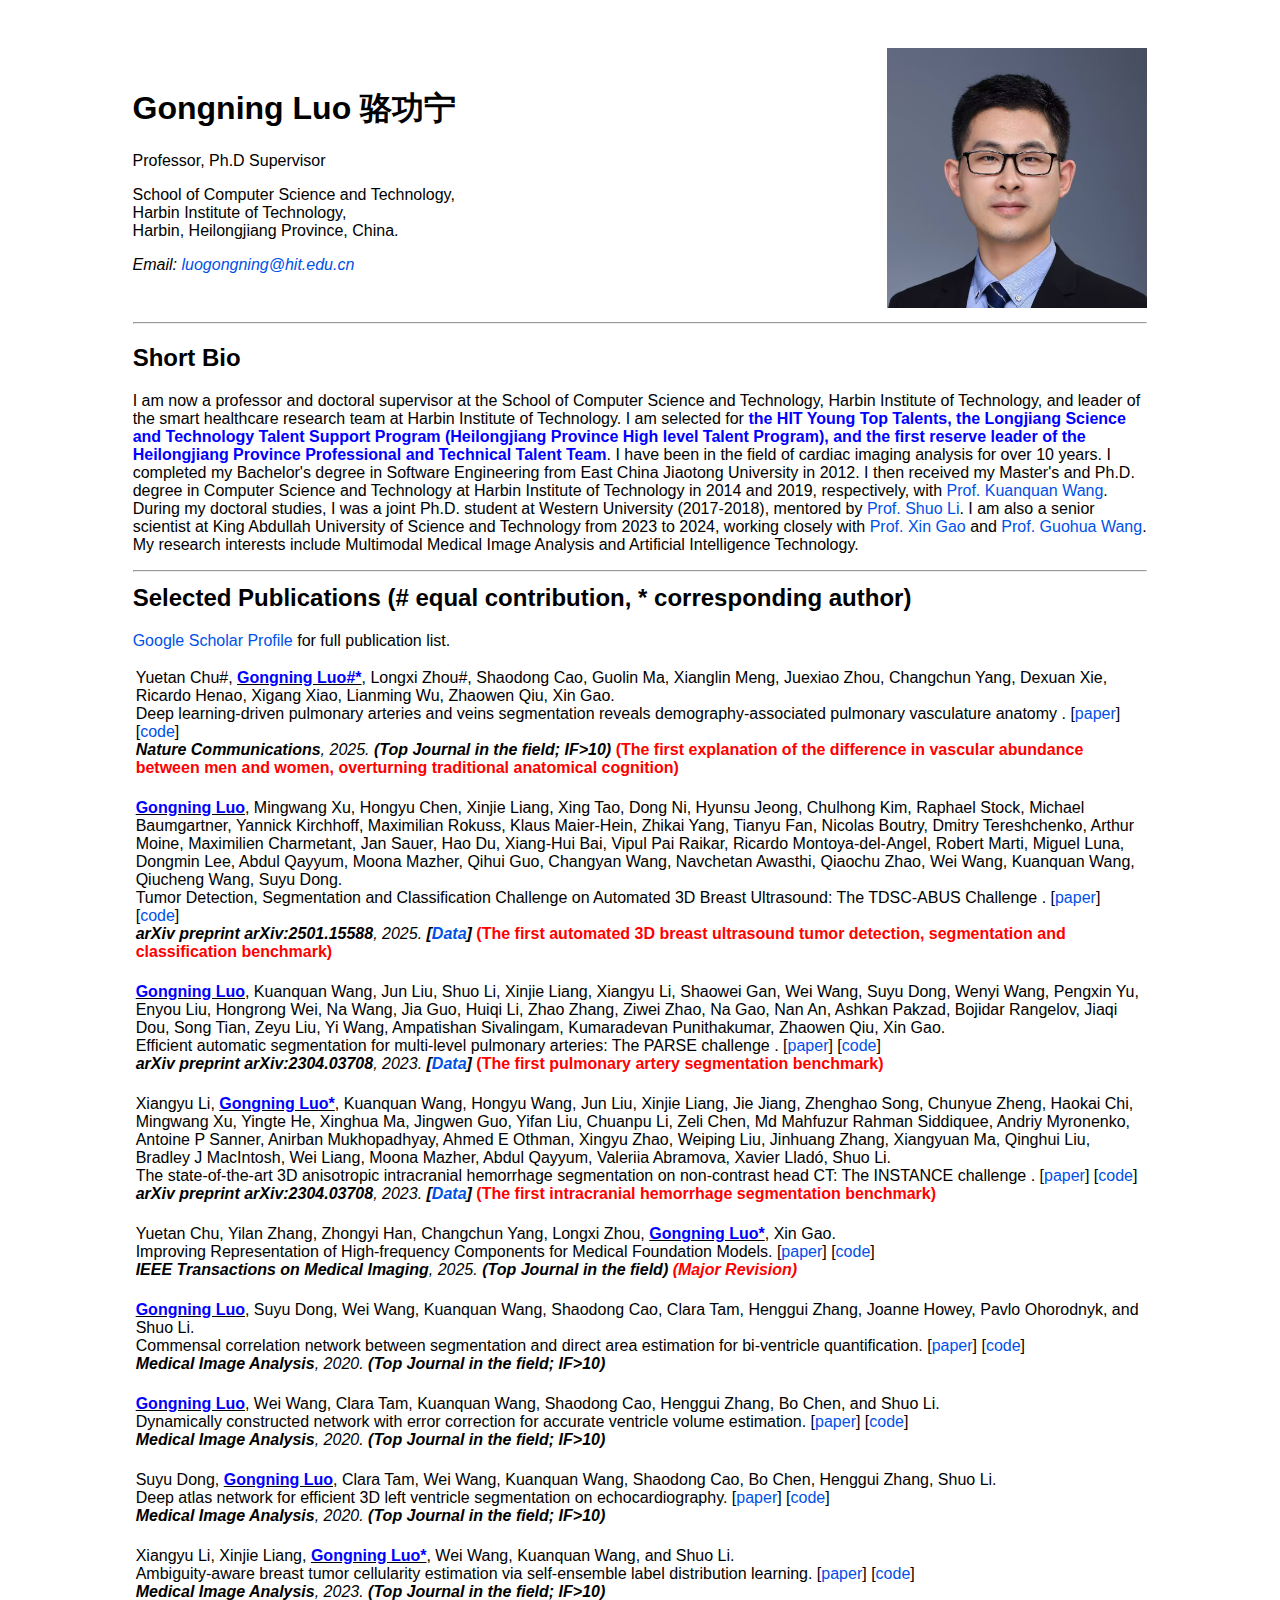
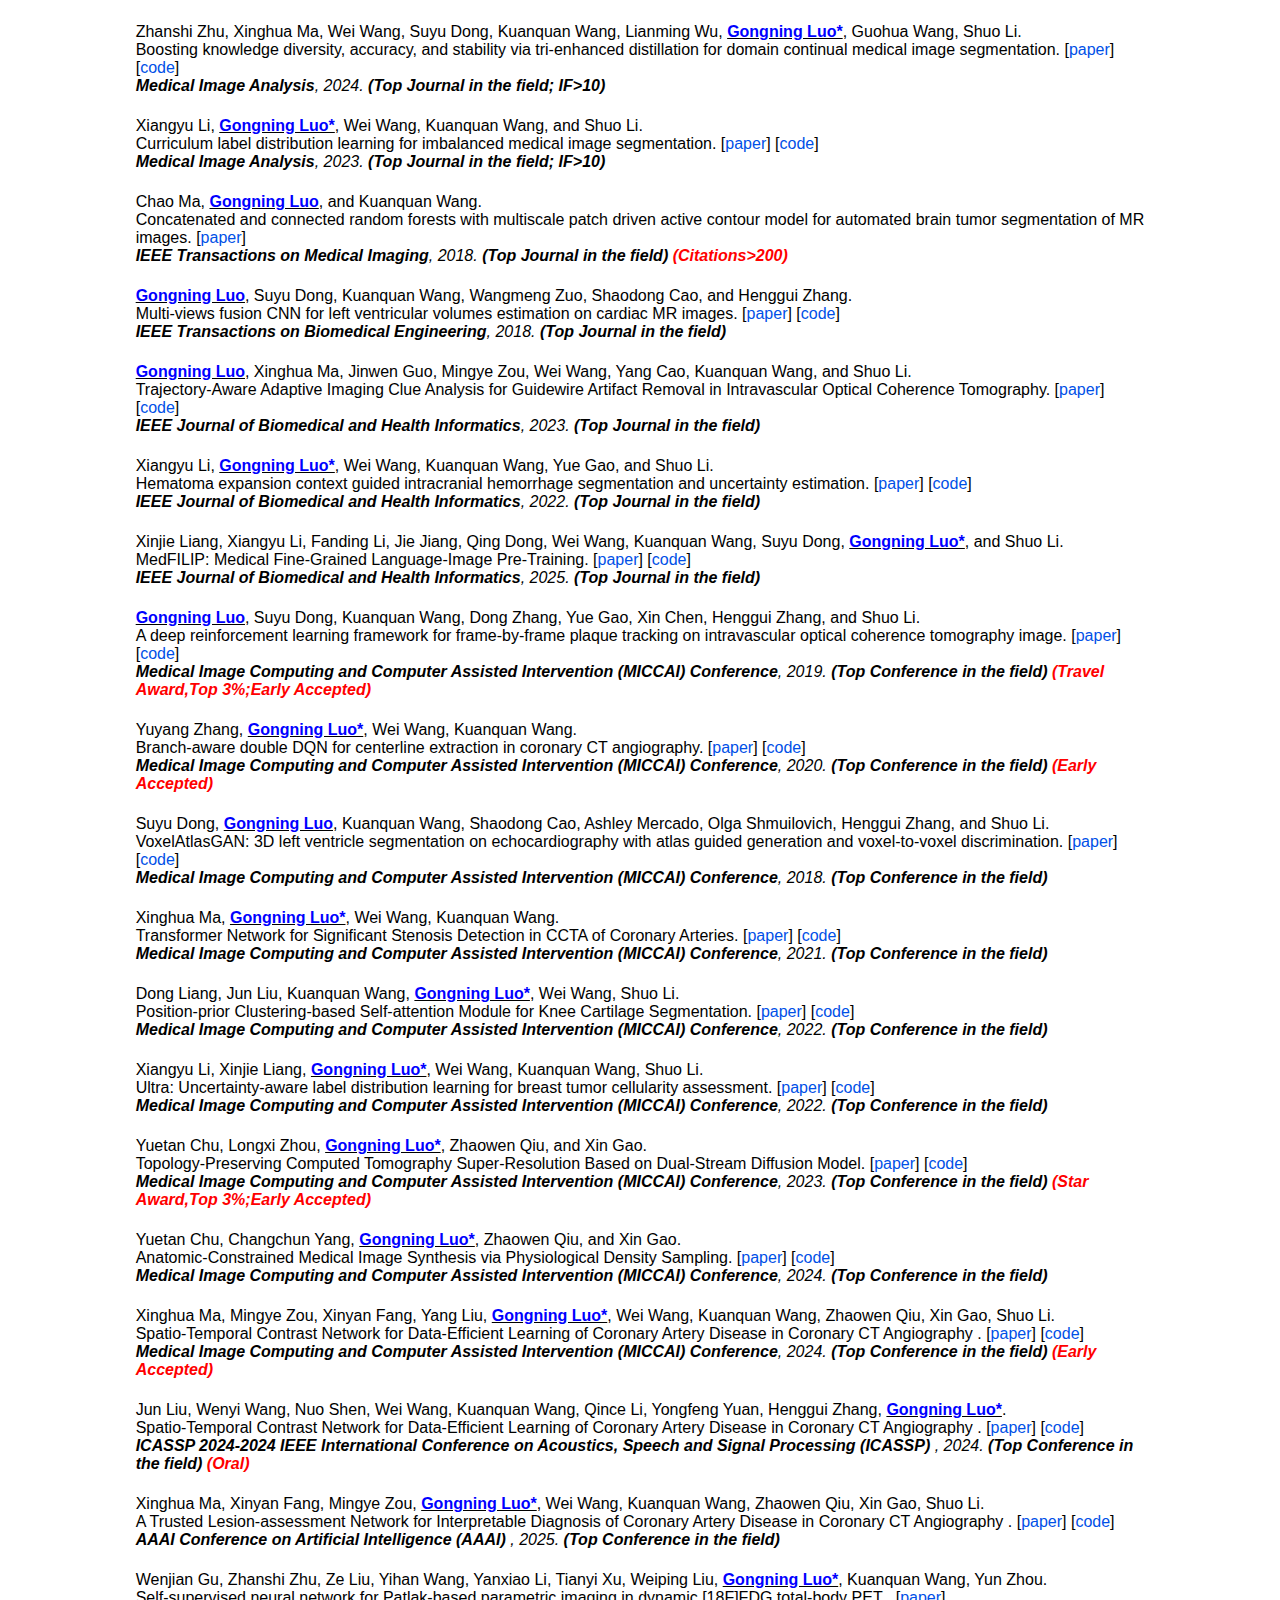
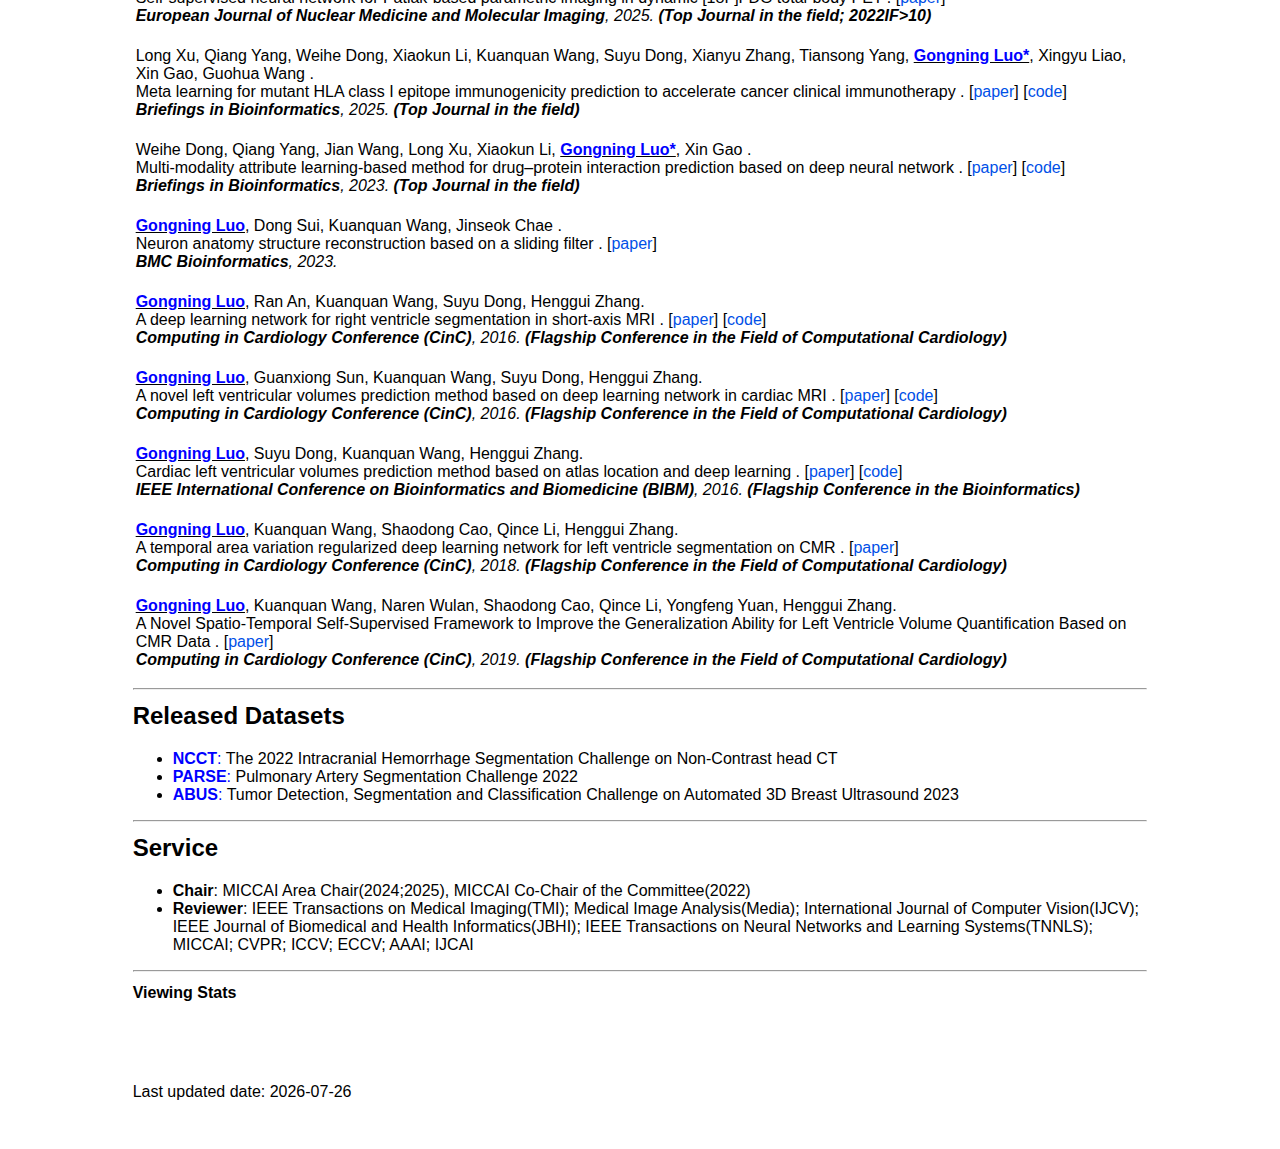
<file: index.html>
<html>
<head>
<title>Gongning Luo Homepage</title>
<link rel="stylesheet" type="text/css" href="theme.css">
<style>
</style>
</head>

</body>
<!-- 主页内容 -->

<div id="layout-content" style="margin-top:25px; margin-bottom:25px;">
<table width="100%" border="0" align="center">
    <tr>
    <td width="5%"></td>
    <td width="60%">
        <div id="header" style="float:left">
        <h1>Gongning Luo    骆功宁</h1>
        <p> Professor, Ph.D Supervisor </p>
        <p> School of Computer Science and Technology, <br>
	    Harbin Institute of Technology, <br>
	    Harbin, Heilongjiang Province, China. </p>
    <p> <em> Email: <a href="mailto:luogongning@hit.edu.cn">luogongning@hit.edu.cn</a> </em> 
	<!-- <p> <em> Wechat: <a href="">136 4744 9808</a> </em> </p> -->
</div>
<!-- 照片 -->
</td>
    <td width="30%">
        <div id="photo" style="float:right;">
        <img src="luogongning.jpg" alt="my photo" style="width:260px;height:260px;"> 
        </div>
    </td>
    <td width="5%"></td>
    </tr>
</table>
<table width = "100%" border="0" align="center">


<!-- 个人简介 -->
<tr>
    <td width="5%"></td>
    <td width="90%">
        <hr>
        <div id="bio" class="contents">
        <h2>Short Bio</h2>
         <p>I am now a professor and doctoral supervisor at the School of Computer Science and Technology, Harbin Institute of Technology, and leader of the smart healthcare research team at Harbin Institute of Technology. I am selected for <b style="color: blue;">the HIT Young Top Talents, the Longjiang Science and Technology Talent Support Program (Heilongjiang Province High level Talent Program), and the first reserve leader of the Heilongjiang Province Professional and Technical Talent Team</b>. I have been in the field of cardiac imaging analysis for over 10 years.
			I completed my Bachelor's degree in Software Engineering from East China Jiaotong University in 2012.
			I then received my Master's and Ph.D. degree in Computer Science and Technology at Harbin Institute of Technology in 2014 and 2019, respectively,
			with <a class="default-link" href="https://homepage.hit.edu.cn/wangkuanquan" target="_blank">Prof. Kuanquan Wang</a>. During my doctoral studies, 
			I was a joint Ph.D. student at Western University (2017-2018), mentored by 
		 <a class="default-link" href="https://case.edu/medicine/ccir/faculty/shuo-li" target="_blank">Prof. Shuo Li</a>. 
I am also a senior scientist at King Abdullah University of Science and Technology from 2023 to 2024, working closely with 
		 <a class="default-link" href="https://cemse.kaust.edu.sa/profiles/xin-gao" target="_blank">Prof. Xin Gao</a> and  <a class="default-link" href="https://homepage.hit.edu.cn/wangguohua?lang=zh" target="_blank">Prof. Guohua Wang</a>.
		 My research interests include Multimodal Medical Image Analysis and Artificial Intelligence Technology.
        </p>
	 <!-- Learn more about me, please check my <a href="./Rongchang_cv.pdf" target="_blank">CV</a>. -->
        <hr></div>
    </td>
    <td width="5%" align="left">
</tr>








<!-- 论文 -->
<tr>
	<td width="5%"></td>
	<td width="90%">
		<div id="pub" class="contents">
		<h2>Selected Publications (# equal contribution, * corresponding author) </h2>
		<a class="default-link" href="https://scholar.google.com/citations?user=xclGEuwAAAAJ&hl=en&oi=ao" target="_blank">Google Scholar Profile</a> for full publication list.
		<!-- 从此处开始添加论文 -->
		<!-- 格式为:-->
		<!-- <p><table width="100%" border="0" align="center">
			<p><b>论文标题</b><br>
			作者列表 (本人名字需要加 <U><b>标签</U></b>)
			[<a href="论文链接" target="blank">paper</a>]
			[<a href="代码链接" target="blank">code</a>] <br>
			<em>期刊名称, 年份. <b>(期刊分区 with Impact Factor: 影响因子)</b></em>
			</p>
			</table>
			</p> -->
			
		<p><table width="100%" border="0" align="center">					
						
				<td width="70%">
					Yuetan Chu#, <U><b style="color: blue;">Gongning Luo#*</U></b>, Longxi Zhou#, Shaodong Cao, Guolin Ma, Xianglin Meng, Juexiao Zhou, Changchun Yang, Dexuan Xie, Ricardo Henao, Xigang Xiao, Lianming Wu, Zhaowen Qiu, Xin Gao.
					<br>Deep learning-driven pulmonary arteries and veins segmentation reveals demography-associated pulmonary vasculature anatomy
.					
					[<a href="https://arxiv.org/abs/2404.07671v2" target="_blank">paper</a>]
					[<a href="https://github.com/Arturia-Pendragon-Iris/HiPaS_AV_Segmentation" target="_blank">code</a>] <br>
					<em> <b>Nature Communications</b>, 2025. <b>(Top Journal in the field; IF>10)</b></em> <b style="color: red;">(The first explanation of the difference in vascular abundance between men and women, overturning traditional anatomical cognition)</b>
				</td>
			</table>
			</p>			
	
	<p><table width="100%" border="0" align="center">					
						
				<td width="70%">
					<U><b style="color: blue;">Gongning Luo</U></b>, Mingwang Xu, Hongyu Chen, Xinjie Liang, Xing Tao, Dong Ni, Hyunsu Jeong, Chulhong Kim, Raphael Stock, Michael Baumgartner, Yannick Kirchhoff, Maximilian Rokuss, Klaus Maier-Hein, Zhikai Yang, Tianyu Fan, Nicolas Boutry, Dmitry Tereshchenko, Arthur Moine, Maximilien Charmetant, Jan Sauer, Hao Du, Xiang-Hui Bai, Vipul Pai Raikar, Ricardo Montoya-del-Angel, Robert Marti, Miguel Luna, Dongmin Lee, Abdul Qayyum, Moona Mazher, Qihui Guo, Changyan Wang, Navchetan Awasthi, Qiaochu Zhao, Wei Wang, Kuanquan Wang, Qiucheng Wang, Suyu Dong.
					<br>Tumor Detection, Segmentation and Classification Challenge on Automated 3D Breast Ultrasound: The TDSC-ABUS Challenge

.
							
					[<a href="https://arxiv.org/abs/2501.15588" target="_blank">paper</a>]
					[<a href="https://github.com/PerceptionComputingLab/TDSC-ABUS2023" target="_blank">code</a>] <br>
					<em> <b>arXiv preprint arXiv:2501.15588</b>, 2025. <b>[<a href="
https://tdsc-abus2023.grand-challenge.org/ " target="_blank">Data</a>]</b></em> <b style="color: red;">(The first automated 3D breast ultrasound tumor detection, segmentation and classification benchmark)</b>
				</td>
			</table>
			</p>
		<p><table width="100%" border="0" align="center">					
						
				<td width="70%">
					<U><b style="color: blue;">Gongning Luo</U></b>, Kuanquan Wang, Jun Liu, Shuo Li, Xinjie Liang, Xiangyu Li, Shaowei Gan, Wei Wang, Suyu Dong, Wenyi Wang, Pengxin Yu, Enyou Liu, Hongrong Wei, Na Wang, Jia Guo, Huiqi Li, Zhao Zhang, Ziwei Zhao, Na Gao, Nan An, Ashkan Pakzad, Bojidar Rangelov, Jiaqi Dou, Song Tian, Zeyu Liu, Yi Wang, Ampatishan Sivalingam, Kumaradevan Punithakumar, Zhaowen Qiu, Xin Gao.
					<br>Efficient automatic segmentation for multi-level pulmonary arteries: The PARSE challenge
.
							
					[<a href="https://arxiv.org/abs/2304.03708" target="_blank">paper</a>]
					[<a href="https://github.com/PerceptionComputingLab/PARSE2022" target="_blank">code</a>] <br>
					<em> <b>arXiv preprint arXiv:2304.03708</b>, 2023. <b>[<a href="https://parse2022.grand-challenge.org/Parse2022/" target="_blank">Data</a>]</b></em> <b style="color: red;">(The first pulmonary artery segmentation benchmark)</b>
				</td>
			</table>
			</p>
			
		<p><table width="100%" border="0" align="center">					
						
				<td width="70%">
					Xiangyu Li, <U><b style="color: blue;">Gongning Luo*</U></b>, Kuanquan Wang, Hongyu Wang, Jun Liu, Xinjie Liang, Jie Jiang, Zhenghao Song, Chunyue Zheng, Haokai Chi, Mingwang Xu, Yingte He, Xinghua Ma, Jingwen Guo, Yifan Liu, Chuanpu Li, Zeli Chen, Md Mahfuzur Rahman Siddiquee, Andriy Myronenko, Antoine P Sanner, Anirban Mukhopadhyay, Ahmed E Othman, Xingyu Zhao, Weiping Liu, Jinhuang Zhang, Xiangyuan Ma, Qinghui Liu, Bradley J MacIntosh, Wei Liang, Moona Mazher, Abdul Qayyum, Valeriia Abramova, Xavier Lladó, Shuo Li.
					<br>The state-of-the-art 3D anisotropic intracranial hemorrhage segmentation on non-contrast head CT: The INSTANCE challenge
.
							
					[<a href="https://arxiv.org/abs/2301.03281" target="_blank">paper</a>]
					[<a href="https://github.com/PerceptionComputingLab/INSTANCE2022" target="_blank">code</a>] <br>
					<em> <b>arXiv preprint arXiv:2304.03708</b>, 2023. <b>[<a href="https://instance.grand-challenge.org/" target="_blank">Data</a>]</b></em> <b style="color: red;">(The first intracranial hemorrhage segmentation benchmark)</b>
				</td>
			</table>
			</p>
		
			<p><table width="100%" border="0" align="center">					
						
				<td width="70%">
					Yuetan Chu, Yilan Zhang, Zhongyi Han, Changchun Yang, Longxi Zhou, <U><b style="color: blue;">Gongning Luo*</U></b>, Xin Gao.
					<br>Improving Representation of High-frequency Components for Medical Foundation Models.
							
					[<a href="https://arxiv.org/pdf/2407.14651" target="_blank">paper</a>]
					[<a href="https://github.com/Arturia-Pendragon-Iris/Frepa" target="_blank">code</a>]
					<br>
					<em> <b>IEEE Transactions on Medical Imaging</b>, 2025. <b>(Top Journal in the field)</b> <b style="color: red;">(Major Revision)</b></em>
				</td>
			</table>
			</p>
			
			
		<p><table width="100%" border="0" align="center">					
						
				<td width="70%">
					<U><b style="color: blue;">Gongning Luo</U></b>, Suyu Dong, Wei Wang, Kuanquan Wang, Shaodong Cao, Clara Tam, Henggui Zhang, Joanne Howey, Pavlo Ohorodnyk, and Shuo Li.
					<br> Commensal correlation network between segmentation and direct area estimation for bi-ventricle quantification.
							
					[<a href="https://www.sciencedirect.com/science/article/pii/S1361841519301318" target="_blank">paper</a>]
					[<a href="https://github.com/luogongning/Multi-views-fusion" target="_blank">code</a>] <br>
					<em> <b>Medical Image Analysis</b>, 2020. <b>(Top Journal in the field; IF>10)</b></em>
				</td>
			</table>
			</p>
				
				
		<p><table width="100%" border="0" align="center">					
						
				<td width="70%">
				<U><b style="color: blue;">Gongning Luo</U></b>, Wei Wang, Clara Tam, Kuanquan Wang, Shaodong Cao, Henggui Zhang, Bo Chen, and Shuo Li.
					<br> Dynamically constructed network with error correction for accurate ventricle volume estimation. 
							
					[<a href="https://www.sciencedirect.com/science/article/pii/S1361841520300876" target="_blank">paper</a>]
					[<a href="https://github.com/luogongning/Multi-views-fusion" target="_blank">code</a>] <br>
					<em> <b>Medical Image Analysis</b>, 2020. <b>(Top Journal in the field; IF>10)</b></em>
				</td>
			</table>
			</p>
			<p><table width="100%" border="0" align="center">					
						
				<td width="70%">
					Suyu Dong, <U><b style="color: blue;">Gongning Luo</U></b>, Clara Tam, Wei Wang, Kuanquan Wang, Shaodong Cao, Bo Chen, Henggui Zhang, Shuo Li.
					<br> Deep atlas network for efficient 3D left ventricle segmentation on echocardiography.
							
					[<a href="https://www.sciencedirect.com/science/article/pii/S1361841520300050" target="_blank">paper</a>]
					[<a href="https://github.com/PerceptionComputingLab/atlasnet" target="_blank">code</a>] <br>
					<em> <b>Medical Image Analysis</b>, 2020. <b>(Top Journal in the field; IF>10)</b></em>
				</td>
			</table>
			</p>

			<p><table width="100%" border="0" align="center">											
				<td width="70%">
					Xiangyu Li, Xinjie Liang, <U><b style="color: blue;">Gongning Luo*</U></b>, Wei Wang, Kuanquan Wang, and Shuo Li.
					<br> Ambiguity-aware breast tumor cellularity estimation via self-ensemble label distribution learning.							
					[<a href="https://www.sciencedirect.com/science/article/pii/S1361841523002049" target="_blank">paper</a>]
					[<a href="https://github.com/PerceptionComputingLab/ULTRA" target="_blank">code</a>] <br>
					<em> <b>Medical Image Analysis</b>, 2023. <b>(Top Journal in the field; IF>10)</b></em>
				</td>
			</table>
			</p>
			
		
			<p><table width="100%" border="0" align="center">								
				<td width="70%">
					Zhanshi Zhu, Xinghua Ma, Wei Wang, Suyu Dong, Kuanquan Wang, Lianming Wu, <U><b style="color: blue;">Gongning Luo*</U></b>, Guohua Wang, Shuo Li.
					<br> Boosting knowledge diversity, accuracy, and stability via tri-enhanced distillation for domain continual medical image segmentation.
							
					[<a href="https://www.sciencedirect.com/science/article/pii/S1361841524000379" target="_blank">paper</a>]
					[<a href="https://github.com/PerceptionComputingLab/TED_DCMIS" target="_blank">code</a>] <br>
					<em> <b>Medical Image Analysis</b>, 2024. <b>(Top Journal in the field; IF>10)</b></em>
				</td>
			</table>
			</p>
	
		<p><table width="100%" border="0" align="center">					
						
				<td width="70%">
					Xiangyu Li, <U><b style="color: blue;">Gongning Luo*</U></b>, Wei Wang, Kuanquan Wang, and Shuo Li.
					<br> Curriculum label distribution learning for imbalanced medical image segmentation.
							
					[<a href="https://www.sciencedirect.com/science/article/pii/S1361841523001718" target="_blank">paper</a>]
					[<a href="https://github.com/PerceptionComputingLab/CLDL" target="_blank">code</a>] <br>
					<em> <b>Medical Image Analysis</b>, 2023. <b>(Top Journal in the field; IF>10)</b></em>
				</td>
			</table>
			</p>
			
	
			<p><table width="100%" border="0" align="center">					
						
				<td width="70%">
					Chao Ma, <U><b style="color: blue;">Gongning Luo</U></b>, and Kuanquan Wang.
					<br> Concatenated and connected random forests with multiscale patch driven active contour model for automated brain tumor segmentation of MR images.
							
					[<a href="https://ieeexplore.ieee.org/abstract/document/8290971/" target="_blank">paper</a>]
					<br>
					<em> <b>IEEE Transactions on Medical Imaging</b>, 2018. <b>(Top Journal in the field)</b> <b style="color: red;">(Citations>200)</b></em>
				</td>
			</table>
			</p>		

		<p><table width="100%" border="0" align="center">					
						
				<td width="70%">
					 <U><b style="color: blue;">Gongning Luo</U></b>, Suyu Dong, Kuanquan Wang, Wangmeng Zuo, Shaodong Cao, and Henggui Zhang.<br>
					 Multi-views fusion CNN for left ventricular volumes estimation on cardiac MR images. 
							
					[<a href="https://ieeexplore.ieee.org/abstract/document/8067513/" target="_blank">paper</a>]
					[<a href="https://github.com/luogongning/Multi-views-fusion" target="_blank">code</a>] <br>
					<em> <b>IEEE Transactions on Biomedical Engineering</b>, 2018. <b>(Top Journal in the field)</b></em>
				</td>
			</table>
			</p>
			
		<p><table width="100%" border="0" align="center">					
						
				<td width="70%">
             <U><b style="color: blue;">Gongning Luo</b></U>, Xinghua Ma, Jinwen Guo, Mingye Zou, Wei Wang, Yang Cao, Kuanquan Wang, and Shuo Li.
			 
			 <br>Trajectory-Aware Adaptive Imaging Clue Analysis for Guidewire Artifact Removal in Intravascular Optical Coherence Tomography.
							
					[<a href="https://ieeexplore.ieee.org/abstract/document/10159446/" target="_blank">paper</a>]
					[<a href="https://github.com/PerceptionComputingLab/TAC-Net" target="_blank">code</a>] <br>
					<em> <b>IEEE Journal of Biomedical and Health Informatics</b>, 2023. <b>(Top Journal in the field)</b></em>
				</td>
			</table>
			</p>


			
		<p><table width="100%" border="0" align="center">					
						
				<td width="70%">
					Xiangyu Li, <U><b style="color: blue;">Gongning Luo*</U></b>, Wei Wang, Kuanquan Wang, Yue Gao, and Shuo Li.
					<br> Hematoma expansion context guided intracranial hemorrhage segmentation and uncertainty estimation.
							
					[<a href="https://ieeexplore.ieee.org/abstract/document/9511297/" target="_blank">paper</a>]
					[<a href="https://github.com/JohnleeHIT/SLEX-Net" target="_blank">code</a>] <br>
					<em> <b>IEEE Journal of Biomedical and Health Informatics</b>, 2022. <b>(Top Journal in the field)</b></em>
				</td>
			</table>
			</p>		

		<p><table width="100%" border="0" align="center">					
						
				<td width="70%">
					Xinjie Liang, Xiangyu Li, Fanding Li, Jie Jiang, Qing Dong, Wei Wang, Kuanquan Wang, Suyu Dong, <U><b style="color: blue;">Gongning Luo*</U></b>, and Shuo Li.
					<br> MedFILIP: Medical Fine-Grained Language-Image Pre-Training.
							
					[<a href="https://ieeexplore.ieee.org/abstract/document/10836674" target="_blank">paper</a>]
					[<a href="https://github.com/PerceptionComputingLab/MedFILIP" target="_blank">code</a>] <br>
					<em> <b>IEEE Journal of Biomedical and Health Informatics</b>, 2025. <b>(Top Journal in the field)</b></em>
				</td>
			</table>
			</p>	


			
		<p><table width="100%" border="0" align="center">					
						
				<td width="70%">
             <U><b style="color: blue;">Gongning Luo</b></U>, Suyu Dong, Kuanquan Wang, Dong Zhang, Yue Gao, Xin Chen, Henggui Zhang, and Shuo Li.
			 
			 <br>A deep reinforcement learning framework for frame-by-frame plaque tracking on intravascular optical coherence tomography image.
							
					[<a href="https://link.springer.com/chapter/10.1007/978-3-030-32239-7_2" target="_blank">paper</a>]
					[<a href="https://github.com/luogongning/PlaqueRL" target="_blank">code</a>] <br>
					<em> <b>Medical Image Computing and Computer Assisted Intervention (MICCAI) Conference</b>, 2019. <b>(Top Conference in the field)</b>  
					<b style="color: red;">(Travel Award,Top 3%;Early Accepted)</b></em>
				</td>
			</table>
			</p>

			
		<p><table width="100%" border="0" align="center">					
						
				<td width="70%">
             Yuyang Zhang, <U><b style="color: blue;">Gongning Luo*</b></U>, Wei Wang, Kuanquan Wang.
			 
			 <br>Branch-aware double DQN for centerline extraction in coronary CT angiography.
							
					[<a href="https://link.springer.com/chapter/10.1007/978-3-030-59725-2_4" target="_blank">paper</a>]
					[<a href="https://github.com/514sz/Branch-aware-centerline-extraction" target="_blank">code</a>] <br>
					<em> <b>Medical Image Computing and Computer Assisted Intervention (MICCAI) Conference</b>, 2020. <b>(Top Conference in the field)</b>  
					<b style="color: red;">(Early Accepted)</b></em>
				</td>
			</table>
			</p>

		<p><table width="100%" border="0" align="center">					
						
				<td width="70%">
             Suyu Dong, <U><b style="color: blue;">Gongning Luo</b></U>, Kuanquan Wang, Shaodong Cao, Ashley Mercado, Olga Shmuilovich, Henggui Zhang, and Shuo Li.
			 
			 <br>VoxelAtlasGAN: 3D left ventricle segmentation on echocardiography with atlas guided generation and voxel-to-voxel discrimination.
							
					[<a href="https://link.springer.com/chapter/10.1007/978-3-030-00937-3_71" target="_blank">paper</a>]
					[<a href="https://github.com/PerceptionComputingLab/atlasnet" target="_blank">code</a>] <br>
					<em> 
					<b>Medical Image Computing and Computer Assisted Intervention (MICCAI) Conference</b>, 2018. <b>(Top Conference in the field)</b>  
				</em>
				</td>
			</table>
			</p>			
			
		<p><table width="100%" border="0" align="center">					
						
				<td width="70%">
             Xinghua Ma, <U><b style="color: blue;">Gongning Luo*</b></U>, Wei Wang, Kuanquan Wang.
			 
			 <br>Transformer Network for Significant Stenosis Detection in CCTA of Coronary Arteries.
							
					[<a href="https://link.springer.com/chapter/10.1007/978-3-030-87231-1_50" target="_blank">paper</a>]
					[<a href="https://github.com/XinghuaMa/TRNet" target="_blank">code</a>] <br>
					<em> 
					<b>Medical Image Computing and Computer Assisted Intervention (MICCAI) Conference</b>, 2021. <b>(Top Conference in the field)</b>  
				</em>
				</td>
			</table>
			</p>		
			
			<p><table width="100%" border="0" align="center">						
				<td width="70%">
             Dong Liang, Jun Liu, Kuanquan Wang, <U><b style="color: blue;">Gongning Luo*</b></U>, Wei Wang, Shuo Li.
			 
			 <br>Position-prior Clustering-based Self-attention Module for Knee Cartilage Segmentation.
							
					[<a href="https://link.springer.com/chapter/10.1007/978-3-031-16443-9_19" target="_blank">paper</a>]
					[<a href="https://github.com/PerceptionComputingLab/PCAMNet" target="_blank">code</a>] <br>
					<em> 
					<b>Medical Image Computing and Computer Assisted Intervention (MICCAI) Conference</b>, 2022. <b>(Top Conference in the field)</b>  
				</em>
				</td>
			</table>
			</p>	

			<p><table width="100%" border="0" align="center">								
				<td width="70%">
             Xiangyu Li, Xinjie Liang, <U><b style="color: blue;">Gongning Luo*</b></U>, Wei Wang, Kuanquan Wang, Shuo Li.
			 
			 <br>Ultra: Uncertainty-aware label distribution learning for breast tumor cellularity assessment.
							
					[<a href="https://link.springer.com/chapter/10.1007/978-3-031-16443-9_19" target="_blank">paper</a>]
					[<a href="https://github.com/PerceptionComputingLab/ULTRA" target="_blank">code</a>] <br>
					<em> 
					<b>Medical Image Computing and Computer Assisted Intervention (MICCAI) Conference</b>, 2022. <b>(Top Conference in the field)</b>  
				</em>
				</td>
			</table>
			</p>

			<p><table width="100%" border="0" align="center">								
				<td width="70%">
             Yuetan Chu, Longxi Zhou, <U><b style="color: blue;">Gongning Luo*</b></U>, Zhaowen Qiu, and Xin Gao.
			 
			 <br>Topology-Preserving Computed Tomography Super-Resolution Based on Dual-Stream Diffusion Model.
							
					[<a href="https://link.springer.com/chapter/10.1007/978-3-031-43999-5_25" target="_blank">paper</a>]
					[<a href="https://github.com/Arturia-Pendragon-Iris/UHRCT_SR" target="_blank">code</a>] <br>
					<em> 
					<b>Medical Image Computing and Computer Assisted Intervention (MICCAI) Conference</b>, 2023. <b>(Top Conference in the field)</b>  <b style="color: red;">(Star Award,Top 3%;Early Accepted)</b>
				</em>
				</td>
			</table>
			</p>
			
			<p><table width="100%" border="0" align="center">								
				<td width="70%">
             Yuetan Chu, Changchun Yang, <U><b style="color: blue;">Gongning Luo*</b></U>, Zhaowen Qiu, and Xin Gao.
			 
			 <br>Anatomic-Constrained Medical Image Synthesis via Physiological Density Sampling.
							
					[<a href="https://link.springer.com/chapter/10.1007/978-3-031-72120-5_7" target="_blank">paper</a>]
					[<a href="https://github.com/Arturia-Pendragon-Iris/VonoroiGeneration" target="_blank">code</a>] <br>
					<em> 
					<b>Medical Image Computing and Computer Assisted Intervention (MICCAI) Conference</b>, 2024. <b>(Top Conference in the field)</b>  
				</em>
				</td>
			</table>
			</p>
			
			<p><table width="100%" border="0" align="center">								
				<td width="70%">
             Xinghua Ma, Mingye Zou, Xinyan Fang, Yang Liu, <U><b style="color: blue;">Gongning Luo*</b></U>, Wei Wang, Kuanquan Wang, Zhaowen Qiu, Xin Gao, Shuo Li.
			 
			 <br>Spatio-Temporal Contrast Network for Data-Efficient Learning of Coronary Artery Disease in Coronary CT Angiography		
.
							
					[<a href="https://link.springer.com/chapter/10.1007/978-3-031-72120-5_60" target="_blank">paper</a>]
					[<a href="https://github.com/PerceptionComputingLab/SC-Net" target="_blank">code</a>] <br>
					<em> 
					<b>Medical Image Computing and Computer Assisted Intervention (MICCAI) Conference</b>, 2024. <b>(Top Conference in the field)</b>  <b style="color: red;">(Early Accepted)</b>
				</em>
				</td>
			</table>
			</p>
			
		<p><table width="100%" border="0" align="center">								
				<td width="70%">
             Jun Liu, Wenyi Wang, Nuo Shen, Wei Wang, Kuanquan Wang, Qince Li, Yongfeng Yuan, Henggui Zhang, <U><b style="color: blue;">Gongning Luo*</b></U>.
			 
			 <br>Spatio-Temporal Contrast Network for Data-Efficient Learning of Coronary Artery Disease in Coronary CT Angiography		
.
							
					[<a href="https://ieeexplore.ieee.org/abstract/document/10445904/" target="_blank">paper</a>]
					[<a href="https://github.com/PerceptionComputingLab/MutualReg/" target="_blank">code</a>] <br>
					<em> 
					<b>ICASSP 2024-2024 IEEE International Conference on Acoustics, Speech and Signal Processing (ICASSP)
</b>, 2024. <b>(Top Conference in the field)</b>  <b style="color: red;">(Oral)</b>
				</em>
				</td>
			</table>
			</p>
			
			
			
		<p><table width="100%" border="0" align="center">								
				<td width="70%">
             Xinghua Ma, Xinyan Fang, Mingye Zou, <U><b style="color: blue;">Gongning Luo*</b></U>, Wei Wang, Kuanquan Wang, Zhaowen Qiu, Xin Gao, Shuo Li.
			 
			 <br>A Trusted Lesion-assessment Network for Interpretable Diagnosis of Coronary Artery Disease in Coronary CT Angiography		
.
							
					[<a href="https://link.springer.com/chapter/10.1007/978-3-031-72120-5_60" target="_blank">paper</a>]
					[<a href="https://github.com/PerceptionComputingLab/CAD_Diagnosis" target="_blank">code</a>] <br>
					<em> 
					<b>AAAI Conference on Artificial Intelligence (AAAI) </b>, 2025. <b>(Top Conference in the field)</b>  
				</em>
				</td>
			</table>
			</p>
			
			<p><table width="100%" border="0" align="center">								
				<td width="70%">
             Wenjian Gu, Zhanshi Zhu, Ze Liu, Yihan Wang, Yanxiao Li, Tianyi Xu, Weiping Liu, <U><b style="color: blue;">Gongning Luo*</b></U>, Kuanquan Wang, Yun Zhou.
			 
			 <br>Self-supervised neural network for Patlak-based parametric imaging in dynamic [18F]FDG total-body PET		
.
							
					[<a href="https://link.springer.com/article/10.1007/s00259-024-07008-x" target="_blank">paper</a>]
					<br>
					<em> 
					<b>European Journal of Nuclear Medicine and Molecular Imaging</b>, 2025. <b>(Top Journal in the field; 2022IF>10)</b>  
				</em>
				</td>
			</table>
			</p>
			
			
			<p><table width="100%" border="0" align="center">								
				<td width="70%">
             Long Xu, Qiang Yang, Weihe Dong, Xiaokun Li, Kuanquan Wang, Suyu Dong, Xianyu Zhang, Tiansong Yang, <U><b style="color: blue;">Gongning Luo*</b></U>, Xingyu Liao, Xin Gao, Guohua Wang
.
			 
			 <br>Meta learning for mutant HLA class I epitope immunogenicity prediction to accelerate cancer clinical immunotherapy 
		
.
							
					[<a href="https://academic.oup.com/bib/article/26/1/bbae625/7916535" target="_blank">paper</a>]
					
					[<a href="https://github.com/ChanganMakeYi/MHLAPre" target="_blank">code</a>]
					<br>
					<em> 
					<b>Briefings in Bioinformatics</b>, 2025. <b>(Top Journal in the field)</b>  
				</em>
				</td>
			</table>
			</p>	

<p><table width="100%" border="0" align="center">								
				<td width="70%">
             Weihe Dong, Qiang Yang, Jian Wang, Long Xu, Xiaokun Li, <U><b style="color: blue;">Gongning Luo*</b></U>, Xin Gao
.
			 
			 <br>Multi-modality attribute learning-based method for drug–protein interaction prediction based on deep neural network 
		
.
							
					[<a href="https://academic.oup.com/bib/article-abstract/24/3/bbad161/7145903" target="_blank">paper</a>]
					
					[<a href="https://github.com/dongweihe/MMA-DPI" target="_blank">code</a>]
					<br>
					<em> 
					<b>Briefings in Bioinformatics</b>, 2023. <b>(Top Journal in the field)</b>  
				</em>
				</td>
			</table>
			</p>	

<p><table width="100%" border="0" align="center">								
				<td width="70%">
             <U><b style="color: blue;">Gongning Luo</b></U>, Dong Sui, Kuanquan Wang, Jinseok Chae
.
			 
			 <br>Neuron anatomy structure reconstruction based on a sliding filter 
		
.
							
					[<a href="https://link.springer.com/article/10.1186/s12859-015-0780-0" target="_blank">paper</a>]
					
					<br>
					<em> 
					<b>BMC Bioinformatics</b>, 2023.  
				</em>
				</td>
			</table>
			</p>	

			<p><table width="100%" border="0" align="center">								
				<td width="70%">
            <U><b style="color: blue;">Gongning Luo</b></U>, Ran An, Kuanquan Wang, Suyu Dong, Henggui Zhang.
			 
			 <br>A deep learning network for right ventricle segmentation in short-axis MRI		
.
							
					[<a href="https://ieeexplore.ieee.org/abstract/document/7868785/" target="_blank">paper</a>]
					[<a href="https://github.com/luogongning/Multi-views-fusion" target="_blank">code</a>] <br>
					<em> 
					<b> Computing in Cardiology Conference (CinC)</b>, 2016. <b>(Flagship Conference in the Field of Computational Cardiology)</b>
				</em>
				</td>
			</table>
			</p>
			
			
						<p><table width="100%" border="0" align="center">								
				<td width="70%">
            <U><b style="color: blue;">Gongning Luo</b></U>, Guanxiong Sun, Kuanquan Wang, Suyu Dong, Henggui Zhang.
			 
			 <br>A novel left ventricular volumes prediction method based on deep learning network in cardiac MRI	
.
							
					[<a href="https://ieeexplore.ieee.org/abstract/document/7868686/" target="_blank">paper</a>]
					[<a href="https://github.com/luogongning/Multi-views-fusion" target="_blank">code</a>] <br>
					<em> 
					<b> Computing in Cardiology Conference (CinC)</b>, 2016. <b>(Flagship Conference in the Field of Computational Cardiology)</b>
				</em>
				</td>
			</table>
			</p>
			
		<p><table width="100%" border="0" align="center">								
				<td width="70%">
            <U><b style="color: blue;">Gongning Luo</b></U>, Suyu Dong, Kuanquan Wang, Henggui Zhang.
			 
			 <br>Cardiac left ventricular volumes prediction method based on atlas location and deep learning	
.
							
					[<a href="https://ieeexplore.ieee.org/abstract/document/7822759/" target="_blank">paper</a>]
					[<a href="https://github.com/luogongning/Multi-views-fusion" target="_blank">code</a>] <br>
					<em> 
					<b>  IEEE International Conference on Bioinformatics and Biomedicine (BIBM)</b>, 2016. <b>(Flagship Conference in the Bioinformatics)</b>
				</em>
				</td>
			</table>
			</p>		
			

						<p><table width="100%" border="0" align="center">								
				<td width="70%">
            <U><b style="color: blue;">Gongning Luo</b></U>, Kuanquan Wang, Shaodong Cao, Qince Li, Henggui Zhang.
			 
			 <br>A temporal area variation regularized deep learning network for left ventricle segmentation on CMR	
.
							
					[<a href="https://ieeexplore.ieee.org/abstract/document/8743801/" target="_blank">paper</a>]<br>
					<em> 
					<b> Computing in Cardiology Conference (CinC)</b>, 2018. <b>(Flagship Conference in the Field of Computational Cardiology)</b>
				</em>
				</td>
			</table>
			</p>	
			
			
							<p><table width="100%" border="0" align="center">								
				<td width="70%">
            <U><b style="color: blue;">Gongning Luo</b></U>, Kuanquan Wang, Naren Wulan, Shaodong Cao, Qince Li, Yongfeng Yuan, Henggui Zhang.
			 
			 <br>A Novel Spatio-Temporal Self-Supervised Framework to Improve the Generalization Ability for Left Ventricle Volume Quantification Based on CMR Data	
.
							
					[<a href="https://ieeexplore.ieee.org/abstract/document/9005861/" target="_blank">paper</a>]<br>
					<em> 
					<b> Computing in Cardiology Conference (CinC)</b>, 2019. <b>(Flagship Conference in the Field of Computational Cardiology)</b>
				</em>
				</td>
			</table>
			</p>			
			
			
			
			
	<hr></div>
    </td>
    <td width="5%" align="left">

		





	








<!-- 数据集 -->
<tr>
	<td width="5%"></td>
	<td width="50%">
		<div id="Released Datasets" class="contents">
		<h2>Released Datasets</h2>
		<ul class="dataset-ul">
			<!--从此处开始添加-->
			<!--格式为:-->
			<!-- <li>
				<a class='default-link' href="数据集链接"><span style="color:#0000FF;">
				<strong>数据集简称</strong>: <span style="color:#000000;">
				数据集描述</a>
				</li> -->
			<li>
				<a class='default-link' href="https://instance.grand-challenge.org/"><span style="color:#0000FF;">
				<strong>NCCT</strong>: <span style="color:#000000;"> 
				The 2022 Intracranial Hemorrhage Segmentation Challenge on Non-Contrast head CT</a>
			</li>
					
			<li>
				<a class='default-link' href="https://parse2022.grand-challenge.org/"><span style="color:#0000FF;">
				<strong>PARSE</strong>: <span style="color:#000000;"> 
				Pulmonary Artery Segmentation Challenge 2022</a>
			</li>

			<li>
				<a class='default-link' href="https://tdsc-abus2023.grand-challenge.org/"><span style="color:#0000FF;">
				<strong>ABUS</strong>: <span style="color:#000000;"> 
				Tumor Detection, Segmentation and Classification Challenge on Automated 3D Breast Ultrasound 2023</a>
			</li>
		</ul>
		</div>	
<hr/>



<!-- 服务-->
<tr>
	<td width="5%"></td>
	<td width="50%">
		<div id="Released Datasets" class="contents">
		<h2>Service</h2>
		<ul class="dataset-ul">
			<!--从此处开始添加-->
			<!--格式为:-->
			<!-- <li>
				<a class='default-link' href="数据集链接"><span style="color:#0000FF;">
				<strong>数据集简称</strong>: <span style="color:#000000;">
				数据集描述</a>
				</li> -->
			<li>
				
				<strong>Chair</strong>: <span style="color:#000000;"> 
				MICCAI Area Chair(2024;2025), MICCAI Co-Chair of the Committee(2022)
			</li>
					
			<li>
				
				<strong>Reviewer</strong>: <span style="color:#000000;"> 
				IEEE Transactions on Medical Imaging(TMI); Medical Image Analysis(Media); International Journal of Computer Vision(IJCV); IEEE Journal of Biomedical and Health Informatics(JBHI); IEEE Transactions on Neural Networks and Learning Systems(TNNLS); MICCAI; CVPR; ICCV; ECCV; AAAI; IJCAI
			</li>
		</ul>
		</div>	
<hr/>

<tr>
    <td width="5%"></td>
    <td width="50%">
        <div id="Viewing Stats" class="contents">
            <h4>Viewing Stats</h4>
            <table width="100%" border="0" align="center">					
                <tr>
                    <td>
                        <!-- 方案1：使用div包装并设置样式 -->
                        <div style="width: 50px; height: 50px;">  <!-- 可以调整这里的数值 -->
                            <script type="text/javascript" id="clstr_globe" src="//clustrmaps.com/globe.js?d=CK6-9MXCGsb7jLVXsNWyVkhV3nwwjeDqpMxj_HvBYBo"></script>
                        </div>
                        
                        <!-- 或者方案2：直接在URL中添加尺寸参数 -->
                        <!-- <script type="text/javascript" id="clstr_globe" src="//clustrmaps.com/globe.js?d=CK6-9MXCGsb7jLVXsNWyVkhV3nwwjeDqpMxj_HvBYBo&s=300"></script> -->
                    </td>
                </tr>
            </table>
           
        </div>
    </td>
    <td width="5%"></td>
</tr>




<!-- 更新日期 -->
<tr>
    <td width="5%"></td>
    <td width="90">
        <div>
            <p>Last updated date: <span id="current-date"></span></p>
        </div>
    </td>
    <td width="5%"></td>
</tr>
<script>
    function formatDate(date) {
        const year = date.getFullYear();
        const month = String(date.getMonth() + 1).padStart(2, '0');
        const day = String(date.getDate()).padStart(2, '0');
        return `${year}-${month}-${day}`;
    }
    
    document.getElementById('current-date').innerHTML = formatDate(new Date());
</script>








</table>
</div>
</body>
</html>
</file>
<file: theme.css>
#layout-content{
    margin: auto;
    padding: 20px;
    background: #ffffff;
    border-radius: 0px;
    width: 90%;
}

body {
	font-family: 'Source Sans Pro', sans-serif;
	/*font-family:  "Arial"; */
    /*background-color: #e6e6e6;*/
    background-color: #ffffff;
	font-size : 16px;
}

h1 {
	font-family: 'Source Sans Pro', sans-serif;
    /*font-family:  "Arial"; */
    text-align: left;
    }

h2{
	font-family: 'Source Sans Pro', sans-serif;
    /*font-family: "Arial";*/
    text-align: left;}    
    
p {
	font-family: 'Source Sans Pro', sans-serif;
    /*font-family: "Arial";*/
    font-size: 16px;
}

a{
    text-decoration: none;
    color: #0050e7
}

a:hover{
    color: #0404B4;
    border-bottom: 1px gray dotted;
}

.contents {align: left;}
</file>
